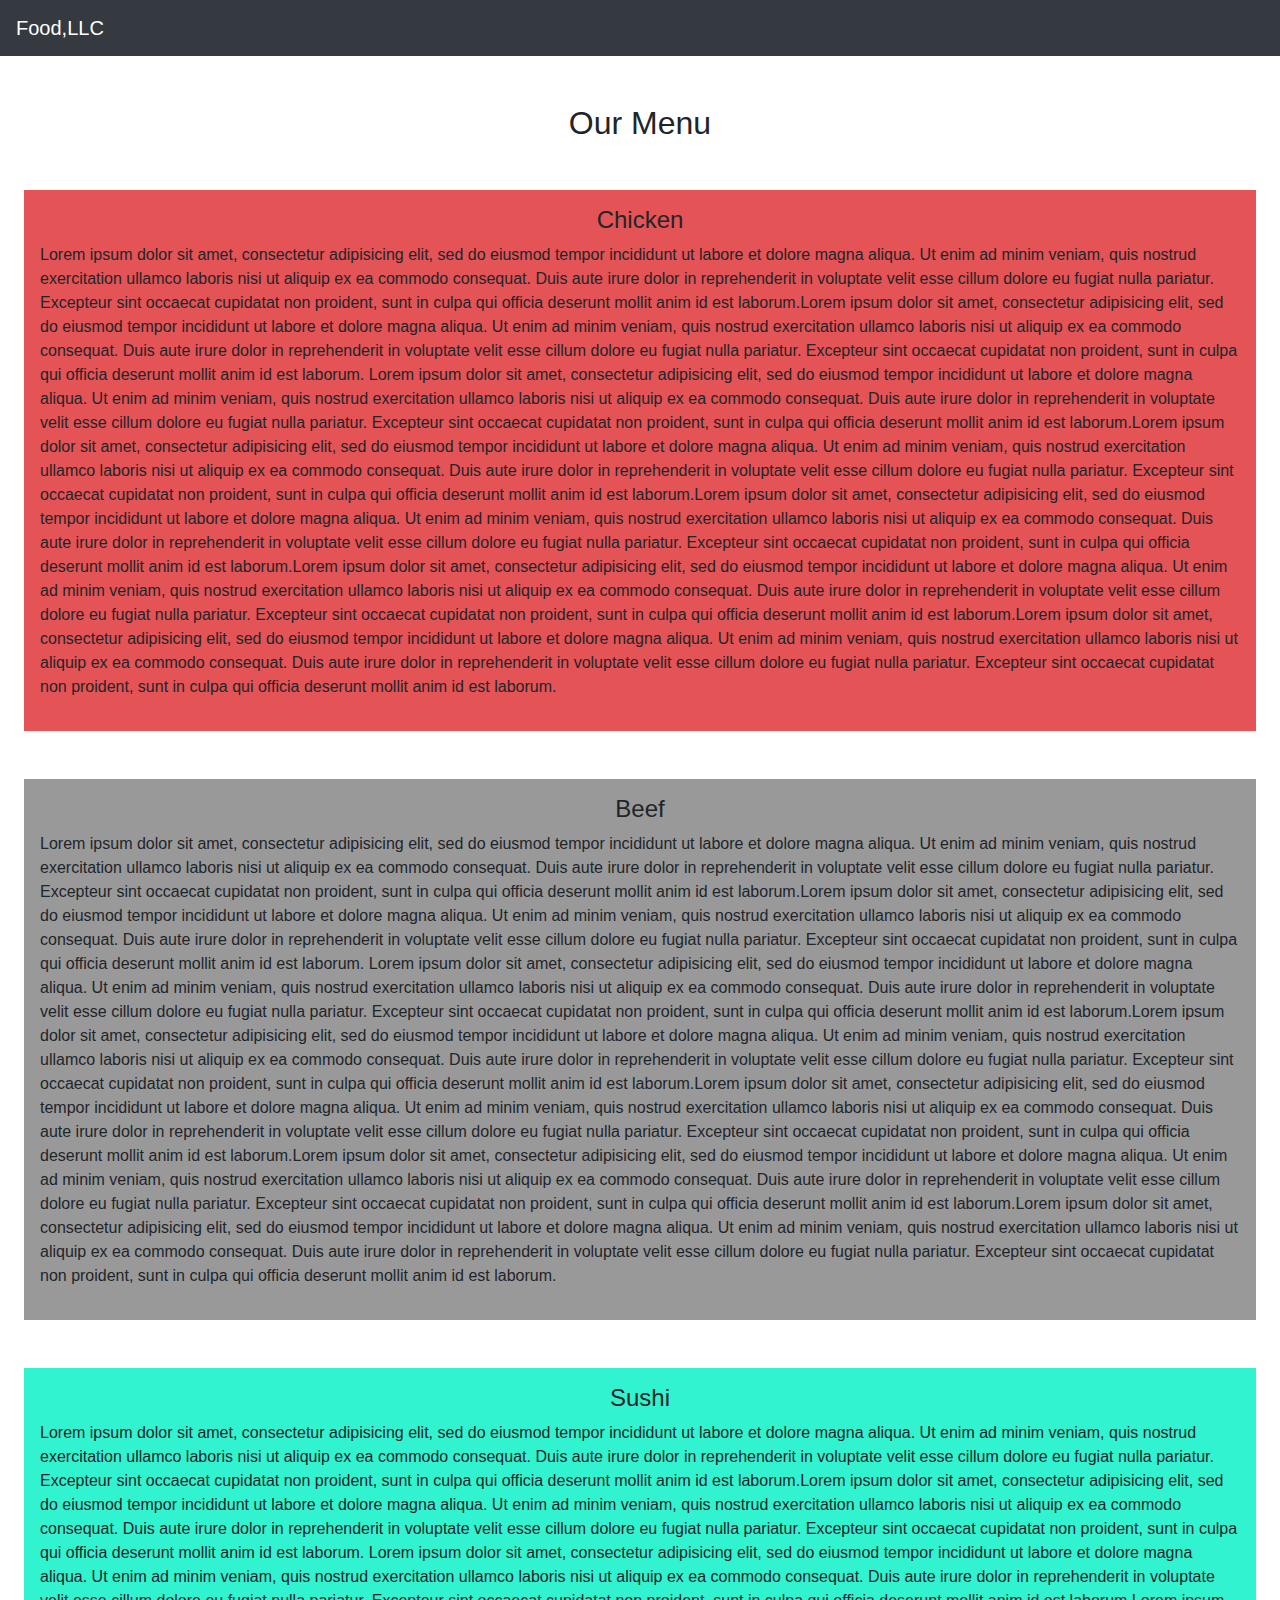
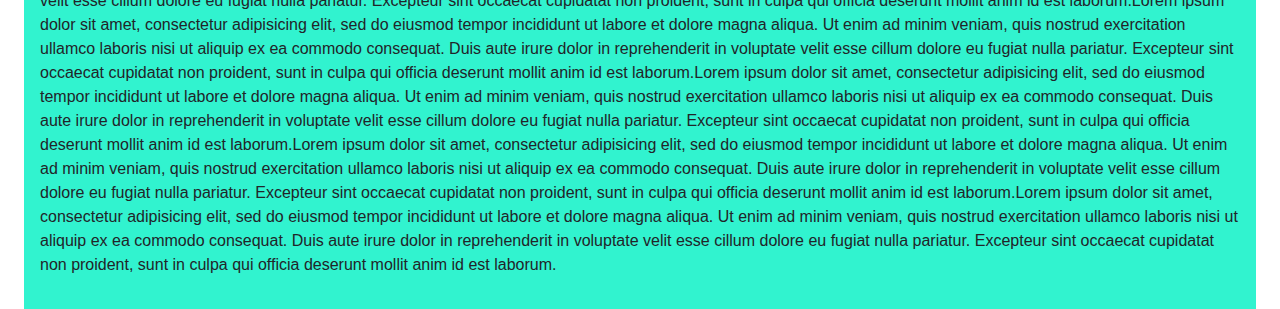
<file: mod3_solution/index.html>
<!DOCTYPE html>
<html>
<head>
	<title></title>
	<link rel="stylesheet" type="text/css" href="css/bootstrap.min.css">
	<link rel="stylesheet" type="text/css" href="css/mod3_solution.css">
</head>
<body>

	<nav class="navbar navbar-expand-sm navbar-dark bg-dark">
		<a class="navbar-brand" href="#">Food,LLC</a>
		<button class="navbar-toggler" type="button" data-toggle="collapse" data-target="#navbarSupportedContent" aria-controls="navbarSupportedContent" aria-expanded="false" aria-label="Toggle navigation">
			<span class="navbar-toggler-icon"></span>
		</button>

		<div class="collapse navbar-collapse " id="navbarSupportedContent">
			<ul class="navbar-nav mr-auto d-block d-sm-none">
				<li class="nav-item active">
					<a class="nav-link" href="#chicken">Chicken <span class="sr-only">(current)</span></a>
				</li>
				<li class="nav-item">
					<a class="nav-link" href="#beef">Beef</a>
				</li>
				<li class="nav-item">
					<a class="nav-link" href="#sushi">sushi</a>
				</li>
			</ul>
		</div>
	</nav>
	<h2 class="text-center my-5">Our Menu</h2>
	<div id="chicken" class="mt-5 mx-4 p-3">
		<h4 class="text-center">Chicken</h4>
		<p>Lorem ipsum dolor sit amet, consectetur adipisicing elit, sed do eiusmod
		tempor incididunt ut labore et dolore magna aliqua. Ut enim ad minim veniam,
		quis nostrud exercitation ullamco laboris nisi ut aliquip ex ea commodo
		consequat. Duis aute irure dolor in reprehenderit in voluptate velit esse
		cillum dolore eu fugiat nulla pariatur. Excepteur sint occaecat cupidatat non
		proident, sunt in culpa qui officia deserunt mollit anim id est laborum.Lorem ipsum dolor sit amet, consectetur adipisicing elit, sed do eiusmod
		tempor incididunt ut labore et dolore magna aliqua. Ut enim ad minim veniam,
		quis nostrud exercitation ullamco laboris nisi ut aliquip ex ea commodo
		consequat. Duis aute irure dolor in reprehenderit in voluptate velit esse
		cillum dolore eu fugiat nulla pariatur. Excepteur sint occaecat cupidatat non
		proident, sunt in culpa qui officia deserunt mollit anim id est laborum. Lorem ipsum dolor sit amet, consectetur adipisicing elit, sed do eiusmod
		tempor incididunt ut labore et dolore magna aliqua. Ut enim ad minim veniam,
		quis nostrud exercitation ullamco laboris nisi ut aliquip ex ea commodo
		consequat. Duis aute irure dolor in reprehenderit in voluptate velit esse
		cillum dolore eu fugiat nulla pariatur. Excepteur sint occaecat cupidatat non
		proident, sunt in culpa qui officia deserunt mollit anim id est laborum.Lorem ipsum dolor sit amet, consectetur adipisicing elit, sed do eiusmod
		tempor incididunt ut labore et dolore magna aliqua. Ut enim ad minim veniam,
		quis nostrud exercitation ullamco laboris nisi ut aliquip ex ea commodo
		consequat. Duis aute irure dolor in reprehenderit in voluptate velit esse
		cillum dolore eu fugiat nulla pariatur. Excepteur sint occaecat cupidatat non
		proident, sunt in culpa qui officia deserunt mollit anim id est laborum.Lorem ipsum dolor sit amet, consectetur adipisicing elit, sed do eiusmod
		tempor incididunt ut labore et dolore magna aliqua. Ut enim ad minim veniam,
		quis nostrud exercitation ullamco laboris nisi ut aliquip ex ea commodo
		consequat. Duis aute irure dolor in reprehenderit in voluptate velit esse
		cillum dolore eu fugiat nulla pariatur. Excepteur sint occaecat cupidatat non
		proident, sunt in culpa qui officia deserunt mollit anim id est laborum.Lorem ipsum dolor sit amet, consectetur adipisicing elit, sed do eiusmod
		tempor incididunt ut labore et dolore magna aliqua. Ut enim ad minim veniam,
		quis nostrud exercitation ullamco laboris nisi ut aliquip ex ea commodo
		consequat. Duis aute irure dolor in reprehenderit in voluptate velit esse
		cillum dolore eu fugiat nulla pariatur. Excepteur sint occaecat cupidatat non
		proident, sunt in culpa qui officia deserunt mollit anim id est laborum.Lorem ipsum dolor sit amet, consectetur adipisicing elit, sed do eiusmod
		tempor incididunt ut labore et dolore magna aliqua. Ut enim ad minim veniam,
		quis nostrud exercitation ullamco laboris nisi ut aliquip ex ea commodo
		consequat. Duis aute irure dolor in reprehenderit in voluptate velit esse
		cillum dolore eu fugiat nulla pariatur. Excepteur sint occaecat cupidatat non
		proident, sunt in culpa qui officia deserunt mollit anim id est laborum.</p>
	</div>
	<div id="beef" class="mt-5 mx-4 p-3">
		<h4 class="text-center">Beef</h4>
		<p>Lorem ipsum dolor sit amet, consectetur adipisicing elit, sed do eiusmod
		tempor incididunt ut labore et dolore magna aliqua. Ut enim ad minim veniam,
		quis nostrud exercitation ullamco laboris nisi ut aliquip ex ea commodo
		consequat. Duis aute irure dolor in reprehenderit in voluptate velit esse
		cillum dolore eu fugiat nulla pariatur. Excepteur sint occaecat cupidatat non
		proident, sunt in culpa qui officia deserunt mollit anim id est laborum.Lorem ipsum dolor sit amet, consectetur adipisicing elit, sed do eiusmod
		tempor incididunt ut labore et dolore magna aliqua. Ut enim ad minim veniam,
		quis nostrud exercitation ullamco laboris nisi ut aliquip ex ea commodo
		consequat. Duis aute irure dolor in reprehenderit in voluptate velit esse
		cillum dolore eu fugiat nulla pariatur. Excepteur sint occaecat cupidatat non
		proident, sunt in culpa qui officia deserunt mollit anim id est laborum. Lorem ipsum dolor sit amet, consectetur adipisicing elit, sed do eiusmod
		tempor incididunt ut labore et dolore magna aliqua. Ut enim ad minim veniam,
		quis nostrud exercitation ullamco laboris nisi ut aliquip ex ea commodo
		consequat. Duis aute irure dolor in reprehenderit in voluptate velit esse
		cillum dolore eu fugiat nulla pariatur. Excepteur sint occaecat cupidatat non
		proident, sunt in culpa qui officia deserunt mollit anim id est laborum.Lorem ipsum dolor sit amet, consectetur adipisicing elit, sed do eiusmod
		tempor incididunt ut labore et dolore magna aliqua. Ut enim ad minim veniam,
		quis nostrud exercitation ullamco laboris nisi ut aliquip ex ea commodo
		consequat. Duis aute irure dolor in reprehenderit in voluptate velit esse
		cillum dolore eu fugiat nulla pariatur. Excepteur sint occaecat cupidatat non
		proident, sunt in culpa qui officia deserunt mollit anim id est laborum.Lorem ipsum dolor sit amet, consectetur adipisicing elit, sed do eiusmod
		tempor incididunt ut labore et dolore magna aliqua. Ut enim ad minim veniam,
		quis nostrud exercitation ullamco laboris nisi ut aliquip ex ea commodo
		consequat. Duis aute irure dolor in reprehenderit in voluptate velit esse
		cillum dolore eu fugiat nulla pariatur. Excepteur sint occaecat cupidatat non
		proident, sunt in culpa qui officia deserunt mollit anim id est laborum.Lorem ipsum dolor sit amet, consectetur adipisicing elit, sed do eiusmod
		tempor incididunt ut labore et dolore magna aliqua. Ut enim ad minim veniam,
		quis nostrud exercitation ullamco laboris nisi ut aliquip ex ea commodo
		consequat. Duis aute irure dolor in reprehenderit in voluptate velit esse
		cillum dolore eu fugiat nulla pariatur. Excepteur sint occaecat cupidatat non
		proident, sunt in culpa qui officia deserunt mollit anim id est laborum.Lorem ipsum dolor sit amet, consectetur adipisicing elit, sed do eiusmod
		tempor incididunt ut labore et dolore magna aliqua. Ut enim ad minim veniam,
		quis nostrud exercitation ullamco laboris nisi ut aliquip ex ea commodo
		consequat. Duis aute irure dolor in reprehenderit in voluptate velit esse
		cillum dolore eu fugiat nulla pariatur. Excepteur sint occaecat cupidatat non
		proident, sunt in culpa qui officia deserunt mollit anim id est laborum.</p>
	</div>
	<div id="sushi" class="mt-5 mx-4 p-3">
		<h4 class="text-center">Sushi</h4>
		<p>Lorem ipsum dolor sit amet, consectetur adipisicing elit, sed do eiusmod
		tempor incididunt ut labore et dolore magna aliqua. Ut enim ad minim veniam,
		quis nostrud exercitation ullamco laboris nisi ut aliquip ex ea commodo
		consequat. Duis aute irure dolor in reprehenderit in voluptate velit esse
		cillum dolore eu fugiat nulla pariatur. Excepteur sint occaecat cupidatat non
		proident, sunt in culpa qui officia deserunt mollit anim id est laborum.Lorem ipsum dolor sit amet, consectetur adipisicing elit, sed do eiusmod
		tempor incididunt ut labore et dolore magna aliqua. Ut enim ad minim veniam,
		quis nostrud exercitation ullamco laboris nisi ut aliquip ex ea commodo
		consequat. Duis aute irure dolor in reprehenderit in voluptate velit esse
		cillum dolore eu fugiat nulla pariatur. Excepteur sint occaecat cupidatat non
		proident, sunt in culpa qui officia deserunt mollit anim id est laborum. Lorem ipsum dolor sit amet, consectetur adipisicing elit, sed do eiusmod
		tempor incididunt ut labore et dolore magna aliqua. Ut enim ad minim veniam,
		quis nostrud exercitation ullamco laboris nisi ut aliquip ex ea commodo
		consequat. Duis aute irure dolor in reprehenderit in voluptate velit esse
		cillum dolore eu fugiat nulla pariatur. Excepteur sint occaecat cupidatat non
		proident, sunt in culpa qui officia deserunt mollit anim id est laborum.Lorem ipsum dolor sit amet, consectetur adipisicing elit, sed do eiusmod
		tempor incididunt ut labore et dolore magna aliqua. Ut enim ad minim veniam,
		quis nostrud exercitation ullamco laboris nisi ut aliquip ex ea commodo
		consequat. Duis aute irure dolor in reprehenderit in voluptate velit esse
		cillum dolore eu fugiat nulla pariatur. Excepteur sint occaecat cupidatat non
		proident, sunt in culpa qui officia deserunt mollit anim id est laborum.Lorem ipsum dolor sit amet, consectetur adipisicing elit, sed do eiusmod
		tempor incididunt ut labore et dolore magna aliqua. Ut enim ad minim veniam,
		quis nostrud exercitation ullamco laboris nisi ut aliquip ex ea commodo
		consequat. Duis aute irure dolor in reprehenderit in voluptate velit esse
		cillum dolore eu fugiat nulla pariatur. Excepteur sint occaecat cupidatat non
		proident, sunt in culpa qui officia deserunt mollit anim id est laborum.Lorem ipsum dolor sit amet, consectetur adipisicing elit, sed do eiusmod
		tempor incididunt ut labore et dolore magna aliqua. Ut enim ad minim veniam,
		quis nostrud exercitation ullamco laboris nisi ut aliquip ex ea commodo
		consequat. Duis aute irure dolor in reprehenderit in voluptate velit esse
		cillum dolore eu fugiat nulla pariatur. Excepteur sint occaecat cupidatat non
		proident, sunt in culpa qui officia deserunt mollit anim id est laborum.Lorem ipsum dolor sit amet, consectetur adipisicing elit, sed do eiusmod
		tempor incididunt ut labore et dolore magna aliqua. Ut enim ad minim veniam,
		quis nostrud exercitation ullamco laboris nisi ut aliquip ex ea commodo
		consequat. Duis aute irure dolor in reprehenderit in voluptate velit esse
		cillum dolore eu fugiat nulla pariatur. Excepteur sint occaecat cupidatat non
		proident, sunt in culpa qui officia deserunt mollit anim id est laborum.</p>
	</div>
	<script src="css/jquery-3.4.1.min.js"></script>
	<script type="text/javascript" src="css/bootstrap.min.js"></script>
	<!-- <script src="owl.carousel.min.js"></script> -->
</body>
</html>
</file>
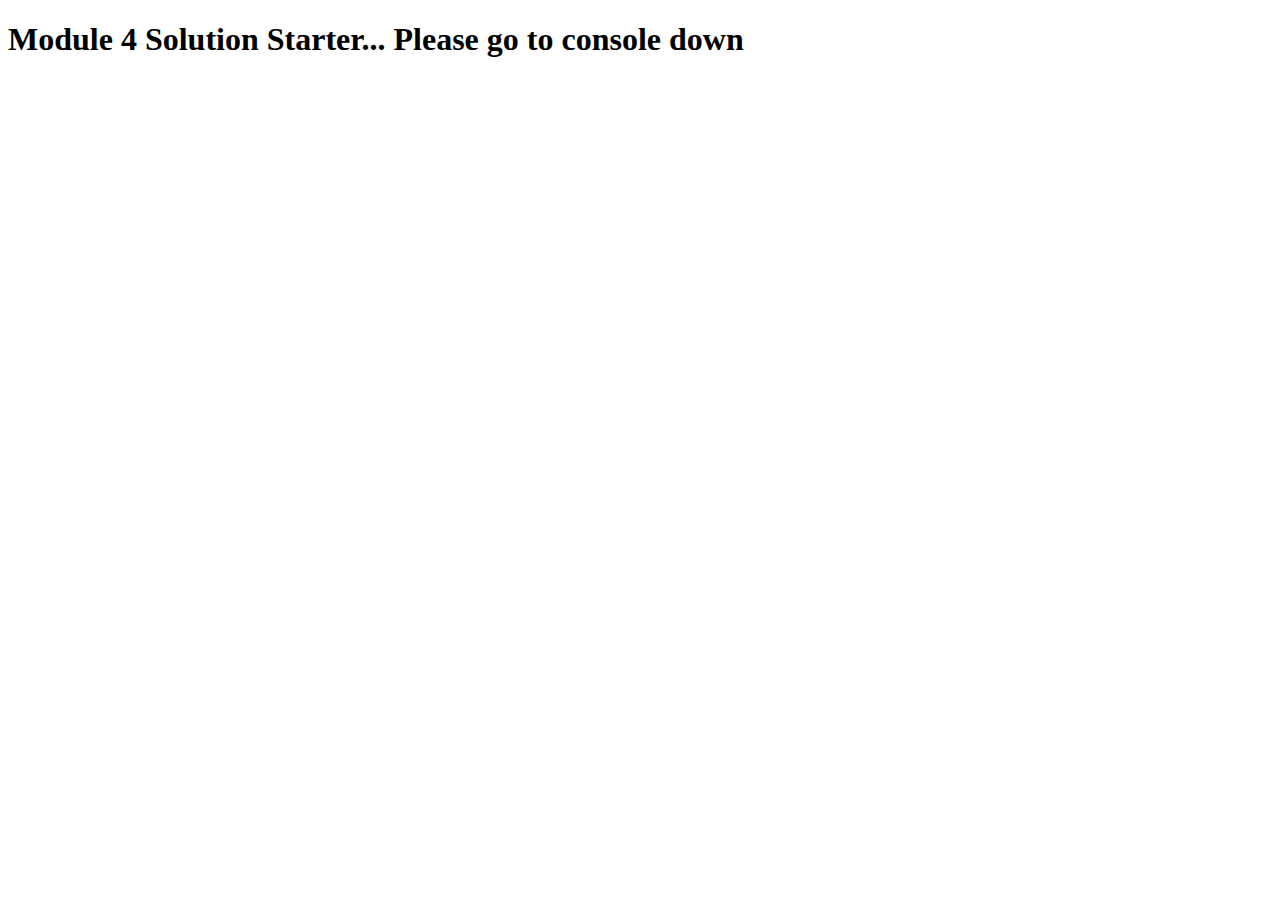
<file: mod4_solution/index.html>
<!DOCTYPE html>
<html>
<head>
  <meta charset="utf-8">
  <title>Module 4 Solution Starter</title>
  <script src="SpeakHello.js"></script>
  <script src="SpeakGoodBye.js"></script>
  <script src="script.js"></script>
</head>
<body>
  <h1>Module 4 Solution Starter... Please go to console down</h1>
</body>
</html>
</file>
<file: mod3_solution/css/mod3_solution.css>
*{
	box-sizing: border-box;
}

#chicken{
	background-color: #e45355;
}

#beef{
	background-color: #999;
}

#sushi{
	background-color: #31f3cf;
}
</file>
